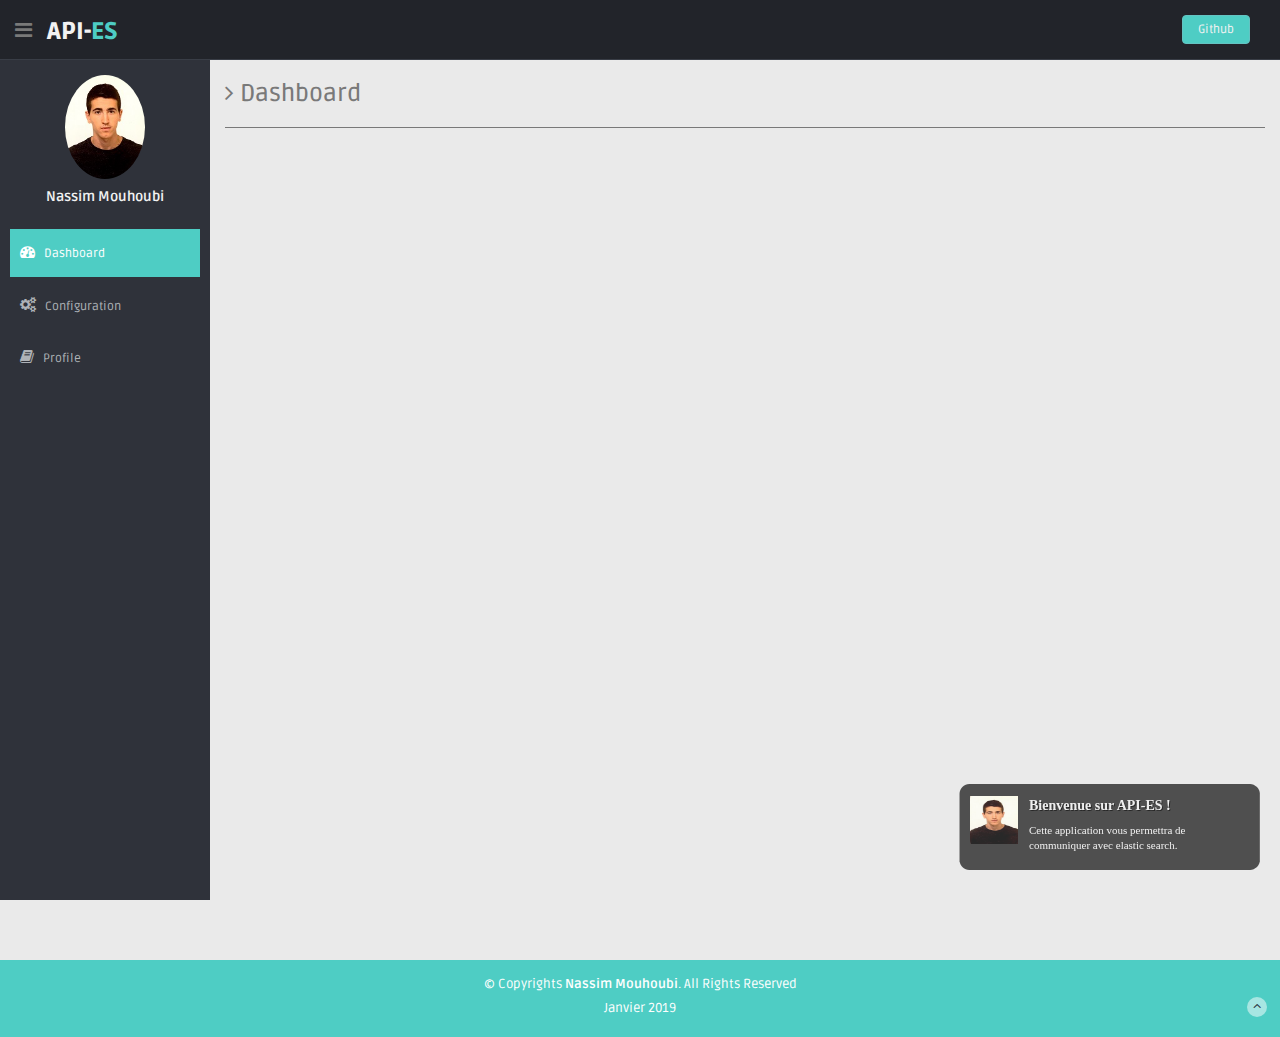
<file: index.html>
<!DOCTYPE html>
<html lang="fr">

<head>
  <meta charset="utf-8">
  <meta name="viewport" content="width=device-width, initial-scale=1.0">
  <title>API-ES Nassim Mouhoubi</title>
  <link href="lib/bootstrap/css/bootstrap.min.css" rel="stylesheet">
  <link href="lib/font-awesome/css/font-awesome.min.css" rel="stylesheet" />
  <link rel="stylesheet" type="text/css" href="lib/gritter/css/jquery.gritter.css" />
  <link href="css/style.css" rel="stylesheet">
</head>

<body>
  <section id="container">
    <header class="header black-bg">
      <div class="sidebar-toggle-box">
        <div class="fa fa-bars tooltips" data-placement="right" data-original-title="Réduire"></div>
      </div>
      <a href="index.html" class="logo"><b>API-<span>ES</span></b></a>
      <div class="top-menu">
        <ul class="nav pull-right top-menu">
          <li><a class="logout" href="https://github.com/NassimMhb" target="_blank">Github</a></li>
        </ul>
      </div>
    </header>

    <aside>
      <div id="sidebar" class="nav-collapse ">
        <ul class="sidebar-menu" id="nav-accordion">
          <p class="centered"><a href="profile.html"><img src="img/nassim.jpg" class="img-circle" width="80"></a></p>
          <h5 class="centered">Nassim Mouhoubi</h5>
          <li class="mt">
            <a class="active" href="index.html">
              <i class="fa fa-dashboard"></i>
              <span>Dashboard</span>
              </a>
          </li>
          <li class="sub-menu">
            <a href="configuration.html">
              <i class="fa fa-cogs"></i>
              <span>Configuration</span>
            </a>
          </li>
          <li class="sub-menu">
            <a href="profile.html">
              <i class="fa fa-book"></i>
              <span>Profile</span>
            </a>
          </li>
        </ul>
      </div>
    </aside>
    <section id="main-content">
      <section class="wrapper site-min-height">
        <h3><i class="fa fa-angle-right"></i> Dashboard</h3>
        <hr>
      </section>
    </section>
    <footer class="site-footer">
      <div class="text-center">
        <p>
          &copy; Copyrights <strong>Nassim Mouhoubi</strong>. All Rights Reserved
        </p>
        <div class="credits">
          <p>Janvier 2019</p>
        </div>
        <a href="index.html#" class="go-top">
          <i class="fa fa-angle-up"></i>
          </a>
      </div>
    </footer>
  </section>

  <script src="lib/jquery/jquery.min.js"></script>
  <script src="lib/bootstrap/js/bootstrap.min.js"></script>
  <script class="include" type="text/javascript" src="lib/jquery.dcjqaccordion.2.7.js"></script>
  <script src="lib/jquery.nicescroll.js" type="text/javascript"></script>
  <script src="lib/script.js"></script>
  <script type="text/javascript" src="lib/gritter/js/jquery.gritter.js"></script>
  <script type="text/javascript">
    $(document).ready(function() {
      var unique_id = $.gritter.add({
        title: 'Bienvenue sur API-ES !',
        text: 'Cette application vous permettra de communiquer avec elastic search.',
        image: 'img/nassim.jpg',
        time: 6000,
      });
    });
  </script>

</body>

</html>
</file>
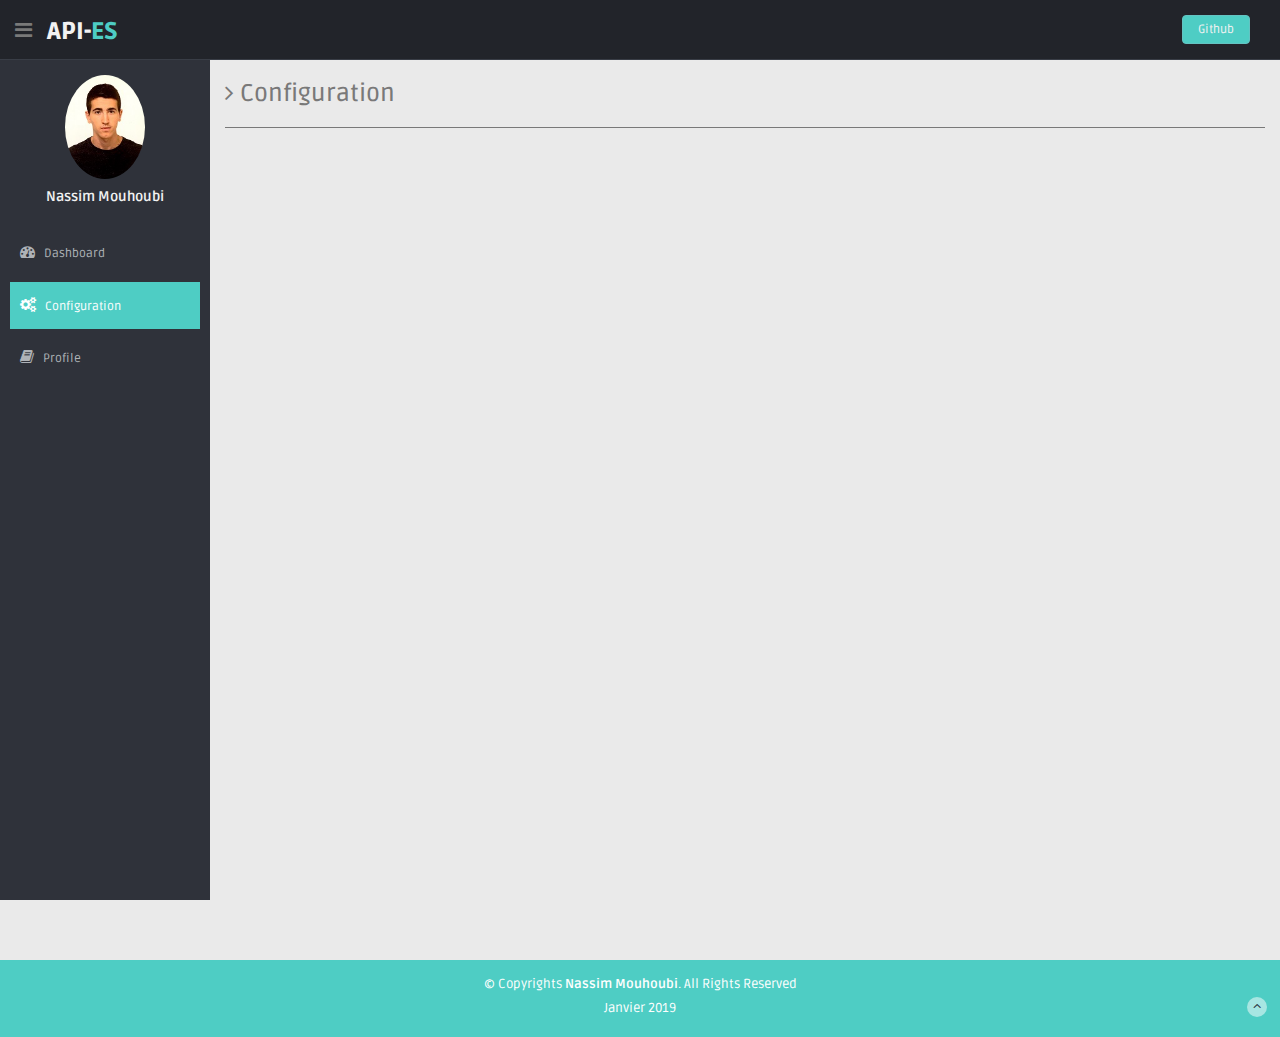
<file: configuration.html>
<!DOCTYPE html>
<html lang="fr">

<head>
  <meta charset="utf-8">
  <meta name="viewport" content="width=device-width, initial-scale=1.0">
  <title>API-ES Nassim Mouhoubi</title>

  <link href="lib/bootstrap/css/bootstrap.min.css" rel="stylesheet">
  <link href="lib/font-awesome/css/font-awesome.min.css" rel="stylesheet" />
  <link href="css/style.css" rel="stylesheet">
  <script src="lib/jquery/jquery.min.js"></script>

</head>

<body>
<section id="container">
  <!-- **********************************************************************************************************************************************************
      TOP BAR CONTENT & NOTIFICATIONS
      *********************************************************************************************************************************************************** -->
  <!--header start-->
  <header class="header black-bg">
    <div class="sidebar-toggle-box">
      <div class="fa fa-bars tooltips" data-placement="right" data-original-title="Réduire"></div>
    </div>
    <!--logo start-->
    <a href="index.html" class="logo"><b>API-<span>ES</span></b></a>
    <!--logo end-->
    <div class="top-menu">
      <ul class="nav pull-right top-menu">
        <li><a class="logout" href="https://github.com/NassimMhb" target="_blank">Github</a></li>
      </ul>
    </div>
  </header>
  <!--header end-->
    <!-- **********************************************************************************************************************************************************
        MAIN SIDEBAR MENU
        *********************************************************************************************************************************************************** -->
  <!--sidebar start-->
  <aside>
    <div id="sidebar" class="nav-collapse ">
      <!-- sidebar menu start-->
      <ul class="sidebar-menu" id="nav-accordion">
        <p class="centered"><a href="profile.html"><img src="img/nassim.jpg" class="img-circle" width="80"></a></p>
        <h5 class="centered">Nassim Mouhoubi</h5>
        <li class="mt">
          <a href="index.html">
            <i class="fa fa-dashboard"></i>
            <span>Dashboard</span>
          </a>
        </li>
        <li class="sub-menu">
          <a href="configuration.html" class="active">
            <i class="fa fa-cogs"></i>
            <span>Configuration</span>
          </a>
        </li>
        <li class="sub-menu">
          <a href="profile.html">
            <i class="fa fa-book"></i>
            <span>Profile</span>
          </a>
        </li>
      </ul>
      <!-- sidebar menu end-->
    </div>
  </aside>
  <!--sidebar end-->
    <!-- **********************************************************************************************************************************************************
        MAIN CONTENT
        *********************************************************************************************************************************************************** -->
    <!--main content start-->
    <section id="main-content">
      <section class="wrapper site-min-height">
        <h3><i class="fa fa-angle-right"></i> Configuration</h3>
        <hr>

      </section>
      <!-- /wrapper -->
    </section>
    <!-- /MAIN CONTENT -->
    <!--main content end-->
  <!--footer start-->
  <footer class="site-footer">
    <div class="text-center">
      <p>
        &copy; Copyrights <strong>Nassim Mouhoubi</strong>. All Rights Reserved
      </p>
      <div class="credits">
        <p>Janvier 2019</p>
      </div>
      <a href="configuration.html#" class="go-top">
        <i class="fa fa-angle-up"></i>
      </a>
    </div>
  </footer>
  <!--footer end-->
  </section>

  <script src="lib/bootstrap/js/bootstrap.min.js"></script>
  <script class="include" type="text/javascript" src="lib/jquery.dcjqaccordion.2.7.js"></script>
  <script src="lib/jquery.nicescroll.js" type="text/javascript"></script>
  <!--common script for all pages-->
  <script src="lib/script.js"></script>

</body>

</html>
</file>
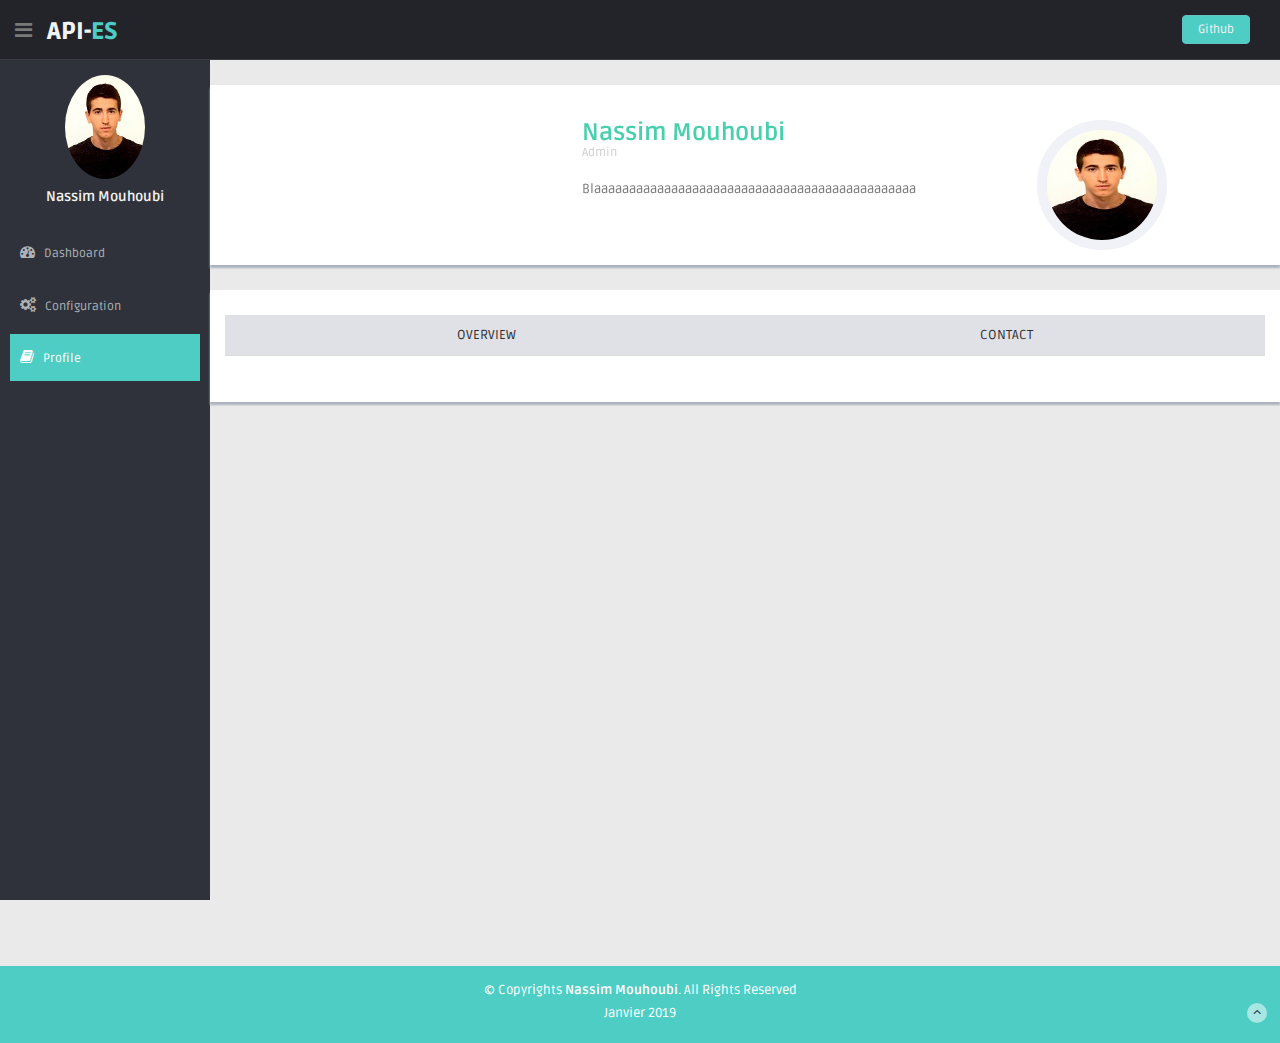
<file: profile.html>
<!DOCTYPE html>
<html lang="fr">

<head>
  <meta charset="utf-8">
  <meta name="viewport" content="width=device-width, initial-scale=1.0">
  <title>API-ES Nassim Mouhoubi</title>

  <link href="lib/bootstrap/css/bootstrap.min.css" rel="stylesheet">
  <link href="lib/font-awesome/css/font-awesome.min.css" rel="stylesheet" />
  <link href="css/style.css" rel="stylesheet">

</head>

<body>
<section id="container">
  <!--header start-->
  <header class="header black-bg">
    <div class="sidebar-toggle-box">
      <div class="fa fa-bars tooltips" data-placement="right" data-original-title="Réduire"></div>
    </div>
    <!--logo start-->
    <a href="index.html" class="logo"><b>API-<span>ES</span></b></a>
    <!--logo end-->
    <div class="top-menu">
      <ul class="nav pull-right top-menu">
        <li><a class="logout" href="https://github.com/NassimMhb" target="_blank">Github</a></li>
      </ul>
    </div>
  </header>
  <!--header end-->
  <!--sidebar start-->
  <aside>
    <div id="sidebar" class="nav-collapse ">
      <!-- sidebar menu start-->
      <ul class="sidebar-menu" id="nav-accordion">
        <p class="centered"><a href="profile.html"><img src="img/nassim.jpg" class="img-circle" width="80"></a></p>
        <h5 class="centered">Nassim Mouhoubi</h5>
        <li class="mt">
          <a href="index.html">
            <i class="fa fa-dashboard"></i>
            <span>Dashboard</span>
          </a>
        </li>
        <li class="sub-menu">
          <a href="configuration.html">
            <i class="fa fa-cogs"></i>
            <span>Configuration</span>
          </a>
        </li>
        <li class="sub-menu">
          <a href="profile.html" class="active">
            <i class="fa fa-book"></i>
            <span>Profile</span>
          </a>
        </li>
      </ul>
      <!-- sidebar menu end-->
    </div>
  </aside>
  <!--sidebar end-->
    <!-- **********************************************************************************************************************************************************
        MAIN CONTENT
        *********************************************************************************************************************************************************** -->
    <!--main content start-->
    <section id="main-content">
      <section class="wrapper site-min-height">
        <div class="row mt">
          <div class="col-lg-12">
            <div class="row content-panel">
              <div class="col-md-4 profile-text mt mb centered">
                <div class="right-divider hidden-sm hidden-xs">

                </div>
              </div>
              <!-- /col-md-4 -->
              <div class="col-md-4 profile-text">
                <h3>Nassim Mouhoubi</h3>
                <h6>Admin</h6>
                <p>Blaaaaaaaaaaaaaaaaaaaaaaaaaaaaaaaaaaaaaaaaaaaaaa</p>
                <br>
              </div>
              <!-- /col-md-4 -->
              <div class="col-md-4 centered">
                <div class="profile-pic">
                  <p><img src="img/nassim.jpg" class="img-circle"></p>
                  <p>

                  </p>
                </div>
              </div>
              <!-- /col-md-4 -->
            </div>
            <!-- /row -->
          </div>
          <!-- /col-lg-12 -->
          <div class="col-lg-12 mt">
            <div class="row content-panel">
              <div class="panel-heading">
                <ul class="nav nav-tabs nav-justified">
                  <li>
                    <a data-toggle="tab" href="#overview">Overview</a>
                  </li>
                  <li>
                    <a data-toggle="tab" href="#contact" class="contact-map">Contact</a>
                  </li>
                </ul>
              </div>
              <!-- /panel-heading -->
              <div class="panel-body">
                <div class="tab-content">
                  <div id="overview" class="tab-pane">
                    <div class="row">
                      <div class="col-md-6">


                      </div>
                      <!-- /col-md-6 -->
                      <div class="col-md-6 detailed">


                      </div>
                      <!-- /col-md-6 -->
                    </div>
                    <!-- /OVERVIEW -->
                  </div>
                  <!-- /tab-pane -->
                  <div id="contact" class="tab-pane">
                    <div class="row">
                      <div class="col-md-6">


                      </div>
                      <!-- /col-md-6 -->
                      <div class="col-md-6 detailed">

                      </div>
                      <!-- /col-md-6 -->
                    </div>
                    <!-- /row -->
                  </div>
                </div>
                <!-- /tab-content -->
              </div>
              <!-- /panel-body -->
            </div>
            <!-- /col-lg-12 -->
          </div>
          <!-- /row -->
        </div>
        <!-- /container -->
      </section>
      <!-- /wrapper -->
    </section>
    <!-- /MAIN CONTENT -->
    <!--main content end-->
  <!--footer start-->
  <footer class="site-footer">
    <div class="text-center">
      <p>
        &copy; Copyrights <strong>Nassim Mouhoubi</strong>. All Rights Reserved
      </p>
      <div class="credits">
        <p>Janvier 2019</p>
      </div>
      <a href="profile.html#" class="go-top">
        <i class="fa fa-angle-up"></i>
      </a>
    </div>
  </footer>
  <!--footer end-->
  </section>

  <script src="lib/jquery/jquery.min.js"></script>
  <script src="lib/bootstrap/js/bootstrap.min.js"></script>
  <script class="include" type="text/javascript" src="lib/jquery.dcjqaccordion.2.7.js"></script>

  <script>

  </script>
</body>

</html>
</file>
<file: css/style.css>
@import url(http://fonts.googleapis.com/css?family=Ruda:400,700,900);

body {
    color: #797979;
	background: #eaeaea;
    font-family: 'Ruda', sans-serif;
    padding: 0px !important;
    margin: 0px !important;
    font-size:13px;
}

ul li {
    list-style: none;
}

a, a:hover, a:focus {
    text-decoration: none;
    outline: none;
}
::selection {

    background: #4ECDC4;
    color: #fff;
}
::-moz-selection {
    background: #4ECDC4;
    color: #fff;
}

#container {
    width: 100%;
    height: 100%;
}

/* Bootstrap Modifications */
.modal-header {
	background: #4ECDC4;
}

.modal-title {
	color: white;
}

.open .dropdown-toggle.btn-theme {
  color: #fff;
  background-color: #48bcb4;
  border-color: #48bcb4;
}

.btn-theme02 {
  color: #fff;
  background-color: #ac92ec;
  border-color: #967adc;
}
.btn-theme02:hover,
.btn-theme02:focus,
.btn-theme02:active,
.btn-theme02.active,
.open .dropdown-toggle.btn-theme02 {
  color: #fff;
  background-color: #967adc;
  border-color: #967adc;
}

.btn-theme03 {
  color: #fff;
  background-color: #48cfad;
  border-color: #37bc9b;
}
.btn-theme03:hover,
.btn-theme03:focus,
.btn-theme03:active,
.btn-theme03.active,
.open .dropdown-toggle.btn-theme03 {
  color: #fff;
  background-color: #37bc9b;
  border-color: #37bc9b;
}

.btn-theme04 {
  color: #fff;
  background-color: #ed5565;
  border-color: #da4453;
}
.btn-theme04:hover,
.btn-theme04:focus,
.btn-theme04:active,
.btn-theme04.active,
.open .dropdown-toggle.btn-theme04 {
  color: #fff;
  background-color: #da4453;
  border-color: #da4453;
}

hr {
  margin-top: 20px;
  margin-bottom: 20px;
  border: 0;
  border-top: 1px solid #797979;
}
.centered {
	text-align: center;
}

.mt {
	margin-top: 25px;
}

.mb {
	margin-bottom: 25px;
}
.no-padding {
	padding: 0 !important;
}

.no-margin {
	margin: 0 !important;
}

ul.top-menu > li > .logout {
	color: #f2f2f2;
	font-size: 12px;
	border-radius: 4px;
	-webkit-border-radius: 4px;
	border: 1px solid #64c3c2 !important;
	padding: 5px 15px;
	margin-right: 15px;
	background: #4ECDC4;
	margin-top: 15px;
}

#sidebar {
    width: 210px;
    height: 100%;
    position: fixed;
    background: #2f323a;
}

#sidebar h5 {
	color: #f2f2f2;
	font-weight: 700;
}

#sidebar ul li {
    position: relative;
}

#sidebar .sub-menu > .sub li  {
    padding-left: 32px;
}

#sidebar .sub-menu > .sub li:last-child {
    padding-bottom: 10px;
}
.nav-collapse.collapse {
    display: inline;
}

ul.sidebar-menu , ul.sidebar-menu li ul.sub{
    margin: -2px 0 0;
    padding: 0;
}

ul.sidebar-menu {
    margin-top: 75px;
}

#sidebar > ul > li > ul.sub {
    display: none;
}

#sidebar > ul > li.active > ul.sub, #sidebar > ul > li > ul.sub > li > a {
    display: block;
}

ul.sidebar-menu li ul.sub li{
    background: #2f323a;
    margin-bottom: 0;
    margin-left: 0;
    margin-right: 0;
}

ul.sidebar-menu li ul.sub li:last-child{
    border-radius: 0 0 4px 4px;
    -webkit-border-radius: 0 0 4px 4px;
}

ul.sidebar-menu li ul.sub li a {
    font-size: 12px;
    padding: 6px 0;
    line-height: 35px;
    height: 35px;
    -webkit-transition: all 0.3s ease;
    -moz-transition: all 0.3s ease;
    -o-transition: all 0.3s ease;
    -ms-transition: all 0.3s ease;
    transition: all 0.3s ease;
    color: #aeb2b7;
}

ul.sidebar-menu li ul.sub li a:hover {
	color: white;
	background: transparent;
}

ul.sidebar-menu li ul.sub li.active a {
    color: #4ECDC4;
    -webkit-transition: all 0.3s ease;
    -moz-transition: all 0.3s ease;
    -o-transition: all 0.3s ease;
    -ms-transition: all 0.3s ease;
    transition: all 0.3s ease;
    display: block;
}

ul.sidebar-menu li{
    /*line-height: 20px !important;*/
    margin-bottom: 5px;
    margin-left:10px;
    margin-right:10px;
}

ul.sidebar-menu li.sub-menu{
    line-height: 15px;
}

ul.sidebar-menu li a span{
    display: inline-block;
}

ul.sidebar-menu li a{
    color: #aeb2b7;
    text-decoration: none;
    display: block;
    padding: 15px 0 15px 10px;
    font-size: 12px;
    outline: none;
    -webkit-transition: all 0.3s ease;
    -moz-transition: all 0.3s ease;
    -o-transition: all 0.3s ease;
    -ms-transition: all 0.3s ease;
    transition: all 0.3s ease;
}

ul.sidebar-menu li a.active, ul.sidebar-menu li a:hover, ul.sidebar-menu li a:focus {
    background: #4ECDC4;
    color: #fff;
    display: block;

    -webkit-transition: all 0.3s ease;
    -moz-transition: all 0.3s ease;
    -o-transition: all 0.3s ease;
    -ms-transition: all 0.3s ease;
    transition: all 0.3s ease;
}


ul.sidebar-menu li a i {
    font-size: 15px;
    padding-right: 6px;
}

ul.sidebar-menu li a:hover i, ul.sidebar-menu li a:focus i {
    color: #fff;
}

ul.sidebar-menu li a.active i {
    color: #fff;
}

/* MAIN CONTENT CONFIGURATION */
#main-content {
    margin-left: 210px;
}

.header, .footer {
    min-height: 60px;
    padding: 0 15px;
}

.header {
    position: fixed;
    left: 0;
    right: 0;
    z-index: 1002;
}

.black-bg {
    background: #22242a;
    border-bottom: 1px solid #393d46;
}

.wrapper {
    display: inline-block;
    margin-top: 60px;
    padding-left: 15px;
    padding-right: 15px;
    padding-bottom: 15px;
    padding-top: 0px;
    width: 100%;
}

a.logo {
    font-size: 24px;
    color: #f2f2f2;
    float: left;
    margin-top: 15px;
    text-transform: uppercase;
}

a.logo b {
    font-weight: 900;
}

a.logo:hover, a.logo:focus {
    text-decoration: none;
    outline: none;
}

a.logo span {
    color: #4ECDC4;
}

#top_menu .nav > li, ul.top-menu > li {
    float: left;
}

ul.top-menu > li > a {
    color: #666666;
    font-size: 16px;
    border-radius: 4px;
    -webkit-border-radius: 4px;
    border:1px solid #666666 !important;
    padding: 2px 6px;
    margin-right: 15px;
}

ul.top-menu > li > a:hover, ul.top-menu > li > a:focus {
    border:1px solid #b6b6b6 !important;
    background-color: transparent !important;
    border-color: #b6b6b6 !important;
    text-decoration: none;
    border-radius: 4px;
    -webkit-border-radius: 4px;
    color: #b6b6b6 !important;
}

@media screen and (-webkit-min-device-pixel-ratio:0) {

.sidebar-toggle-box {
    float: left;
    padding-right: 15px;
    margin-top: 20px;
}
.sidebar-toggle-box .fa-bars {
    cursor: pointer;
    display: inline-block;
    font-size: 20px;
}
.sidebar-closed > #sidebar > ul {
    display: none;
}

.sidebar-closed #main-content {
    margin-left: 0px;
}

.sidebar-closed #sidebar {
    margin-left: -180px;
}
.content-panel {
	background: #ffffff;
	box-shadow: 0px 3px 2px #aab2bd;
	padding-top: 15px;
	padding-bottom: 5px;
}
.content-panel h4 {
    margin-left: 10px;
}

.inline-block {
    display: inline-block;
}

}

label {
	font-weight: 400;
}

@media (min-width: 768px) {
		.form-horizontal .control-label {
		text-align: left;
	}
}
ul li {
	list-style: none;
}
.profile-pic img {
	width: 130px;
	height: 130px;
	border-radius: 50%;
	-webkit-border-radius: 50%;
	border: 10px solid #f1f2f7;
	margin-top: 20px;
}

.profile-text h6 {
	margin-top: -10px;
	margin-bottom: 20px;
	color: #d3d3d3;
}

.profile-text h3 {
	font-weight: 700;
	color: #48cfad;
}

.profile-text h4 {
	color: #48cfad;
}

profile-text p {
	margin-left: 10px;
}

.panel-heading .nav {
	border: medium none;
	font-size: 13px;
	margin-left: 0px;
	margin-right: 0px;
	text-transform: uppercase;
}

.nav-tabs {
	background: #e0e1e7;
}

.nav-tabs a {
	color: #2f2f2f;
}

.detailed h4 {
	text-align: center;
	text-transform: uppercase;
	border-bottom: 1px solid #e2e2e2;
	font-weight: 700;
	color: #48cfad;
}

@media screen and (-webkit-min-device-pixel-ratio:0) {
    .fontawesome-icon-list h2 {
        margin-top: 0;
        font-size: 20px;
        font-weight: 300;
    }
    .fontawesome-icon-list .col-sm-4, .fontawesome-icon-list .col-md-3, .fontawesome-icon-list .col-xs-6 {
        margin-bottom: 10px;
    }
    .fontawesome-icon-list .page-header {
        border-bottom: 1px solid #C9CDD7;
    }
    .fontawesome-icon-list a {
        color: #797979;
    }
    .fontawesome-icon-list a:hover {
        color: #35404D;
    }
    .fontawesome-icon-list i {
        font-size: 16px;
        padding-right: 10px;
    }
    #web-application, #text-editor, #directional, #video-player, #brand, #medical, #currency {
        margin-top: 10px;
    }
    .site-footer {
        background: #4ECDC4;
        color: #fff;
        padding: 15px 0;
    }
    .site-footer p {
        margin-bottom: 5px;
    }
    .credits, .credits a {
        color: #fff;
    }
    .go-top {
        margin-right: 1%;
        margin-top: -25px;
        float: right;
        background: rgba(255, 255, 255, .5);
        width: 20px;
        height: 20px;
        border-radius: 50%;
        -webkit-border-radius: 50%;
    }
    .go-top i {
        color: #2A3542;
    }
    .site-min-height {
        min-height: 900px;
    }
    /* Contact Form */
    #contact {
        padding: 40px 0;
    }
    @-webkit-keyframes animate-loading {
        0% {
            -webkit-transform: rotate(0deg);
            transform: rotate(0deg);
        }

        100% {
            -webkit-transform: rotate(360deg);
            transform: rotate(360deg);
        }
    }

    @keyframes animate-loading {
        0% {
            -webkit-transform: rotate(0deg);
            transform: rotate(0deg);
        }
        100% {
            -webkit-transform: rotate(360deg);
            transform: rotate(360deg);
        }
    }
    #copyrights {
        background: #222222;
        padding: 20px 0;
        text-align: center;
    }
    #copyrights p {
        margin-bottom: 5px;
        color: #fff;
    }
    #copyrights a {
        color: #fff;
    }
}

@media (max-width: 768px) {
    .header {
        position: absolute;
    }
    #sidebar {
        height: auto;
        overflow: hidden;
        position: absolute;
        width: 100%;
        z-index: 1001;
    }
    #main-content {
        margin: 0px!important;
        position: none !important;
    }
    #sidebar > ul > li > a > span {
        line-height: 35px;
    }
    #sidebar > ul > li {
        margin: 0 10px 5px 10px;
    }
    #sidebar > ul > li > a {
        height:35px;
        line-height:35px;
        padding: 0 10px;
        text-align: left;
    }
    #sidebar > ul > li > a i{
        /*display: none !important;*/
    }
    #sidebar ul > li > a .arrow, #sidebar > ul > li > a .arrow.open {
        margin-right: 10px;
        margin-top: 15px;
    }
    #sidebar ul > li.active > a .arrow, #sidebar ul > li > a:hover .arrow, #sidebar ul > li > a:focus .arrow,
    #sidebar > ul > li.active > a .arrow.open, #sidebar > ul > li > a:hover .arrow.open, #sidebar > ul > li > a:focus .arrow.open{
        margin-top: 15px;
    }
    #sidebar > ul > li > a, #sidebar > ul > li > ul.sub > li {
        width: 100%;
    }
    #sidebar > ul > li > ul.sub > li > a {
        background: transparent !important;
    }
    /* sidebar */
    #sidebar {
        margin: 0px !important;
    }
    /* sidebar collabler */
    #sidebar .btn-navbar.collapsed .arrow {
        display: none;
    }
    #sidebar .btn-navbar .arrow {
        position: absolute;
        right: 35px;
        width: 0;
        height: 0;
        top:48px;
        border-bottom: 15px solid #282e36;
        border-left: 15px solid transparent;
        border-right: 15px solid transparent;
    }
    .modal-footer .btn {
        margin-bottom: 0px !important;
    }
    .btn {
        margin-bottom: 5px;
    }
    ul.sidebar-menu li ul.sub li a {
        padding: 0;
    }
    .img-responsive {
        width: 100%;
    }

}

@media (max-width: 480px) {
    #top_menu .nav > li, ul.top-menu > li {
        float: right;
    }
    .navbar-inverse .navbar-toggle:hover, .navbar-inverse .navbar-toggle:focus {
        background-color: #ccc;
        border-color:#ccc ;
    }
}

@media (max-width:320px) {
    .search, .dont-show, .inbox-head .sr-input, .inbox-head .sr-btn {
        display: none;
    }
    #top_menu .nav > li, ul.top-menu > li {
        float: right;
    }
}
</file>
